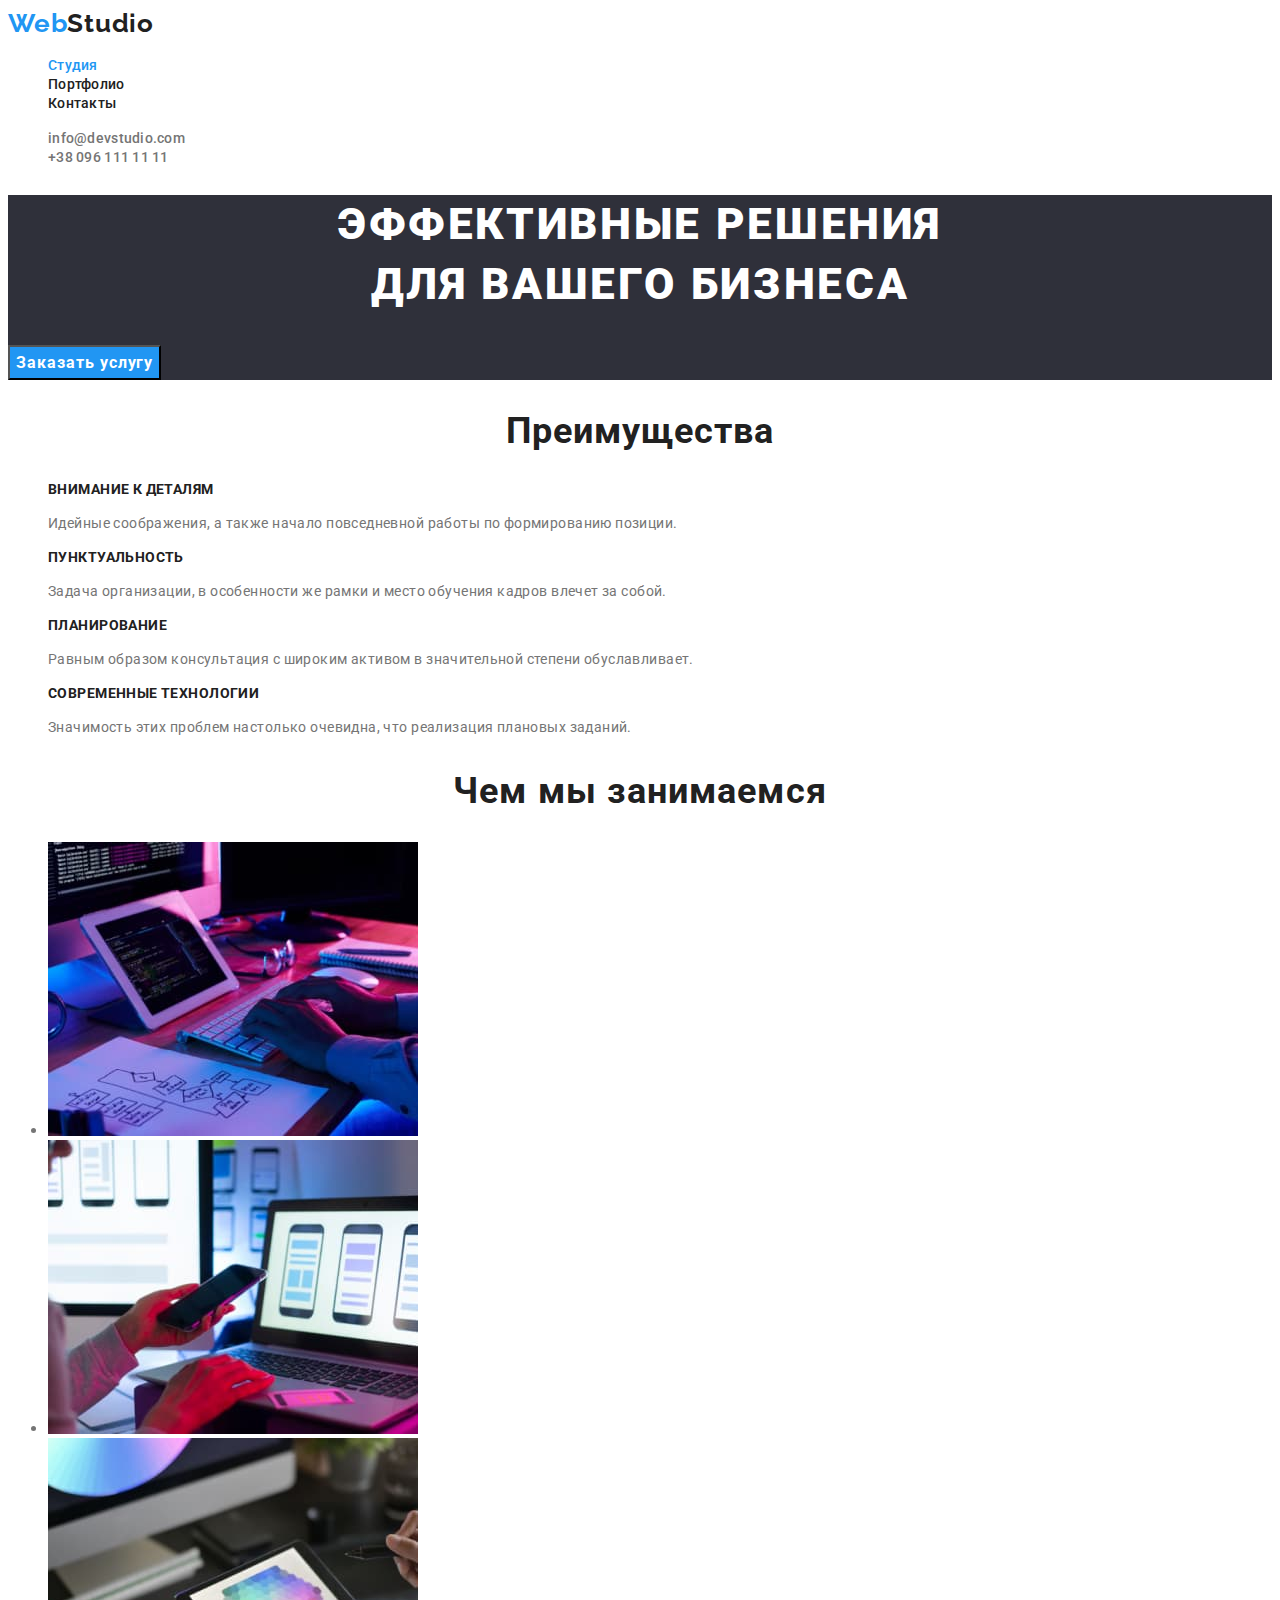
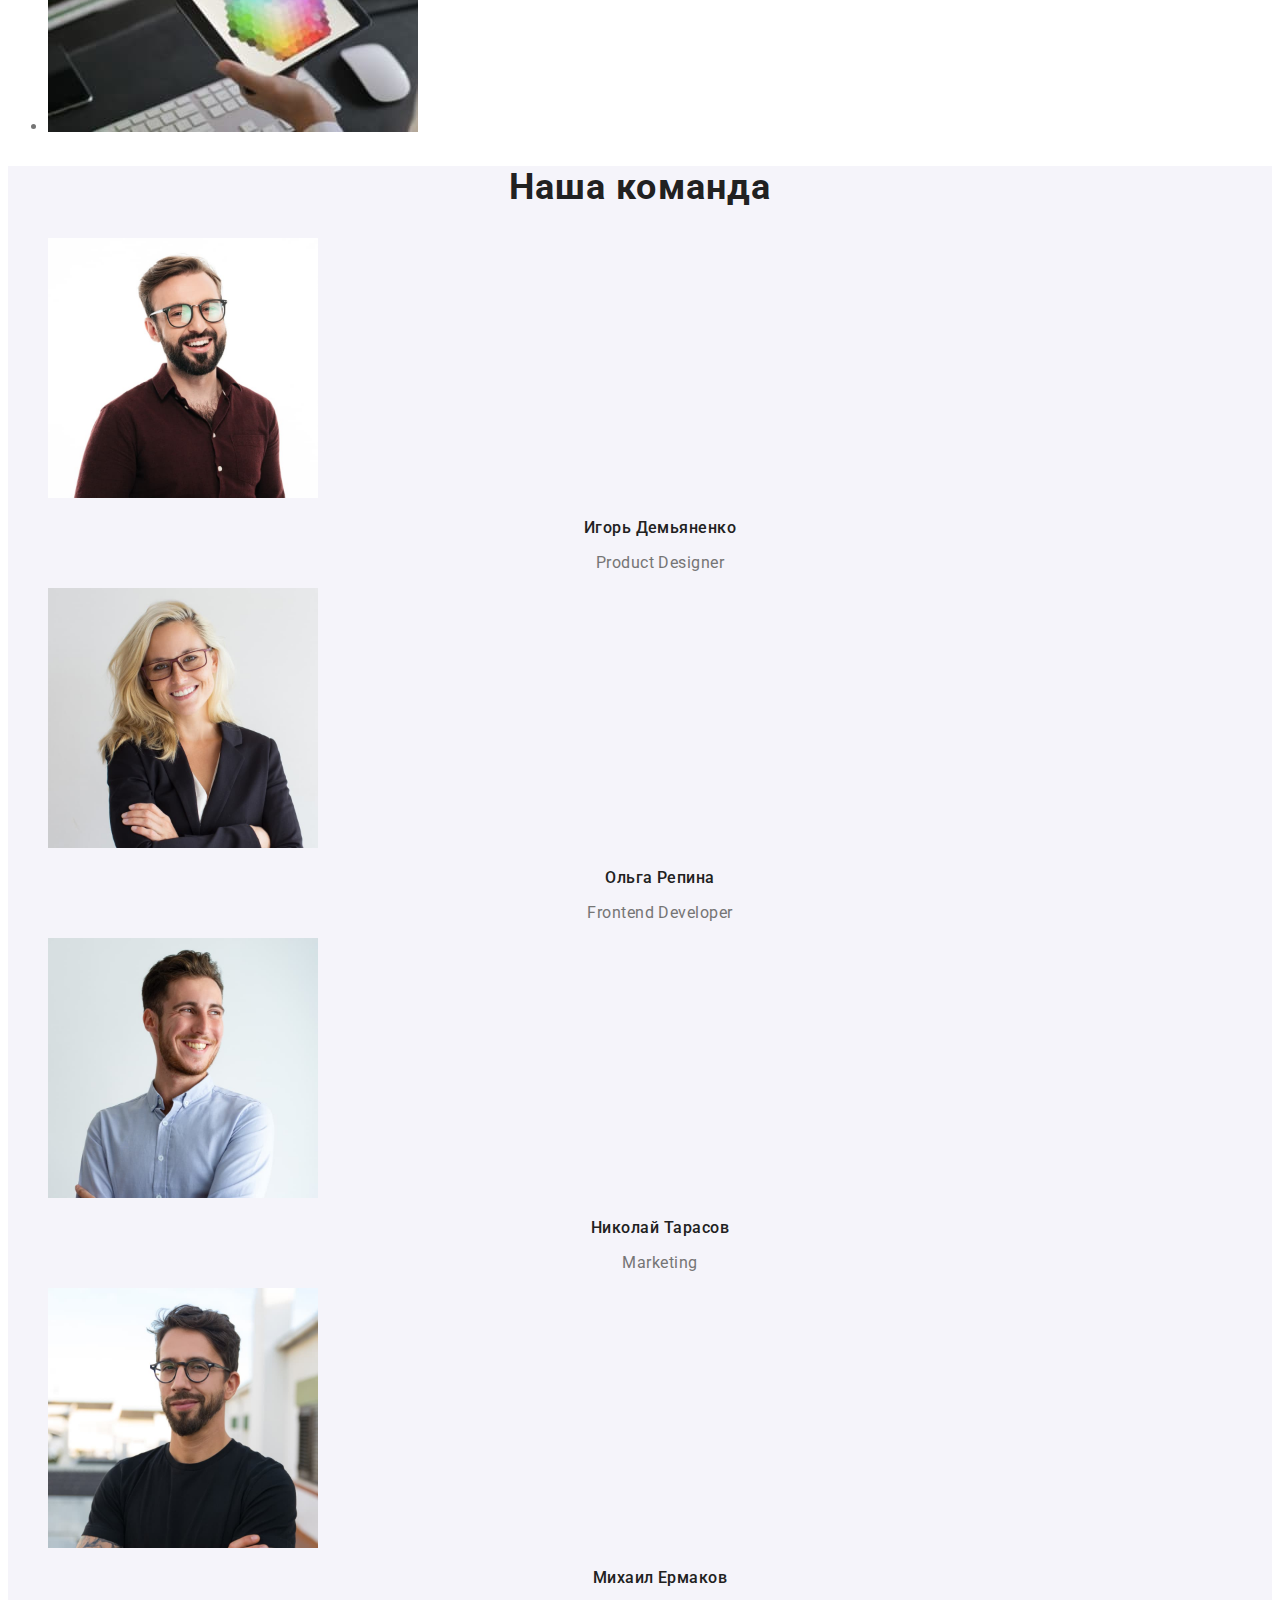
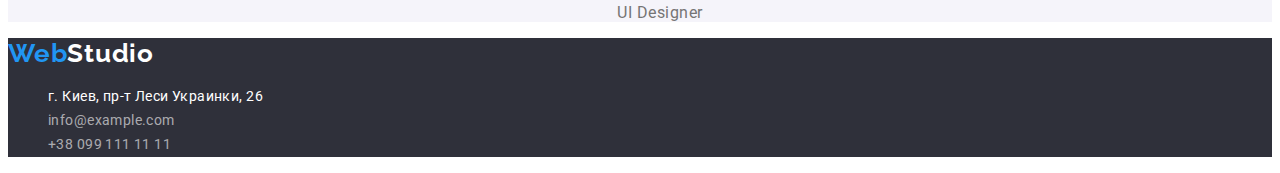
<file: index.html>
<!DOCTYPE html>
<html lang="ru">
  <head>
    <meta charset="UTF-8" />
    <meta http-equiv="X-UA-Compatible" content="IE=edge" />
    <meta name="viewport" content="width=device-width, initial-scale=1.0" />
    <title>Studio</title>
    <link
      href="https://fonts.googleapis.com/css2?family=Raleway:wght@700&family=Roboto:wght@400;500;700;900&display=swap"
      rel="stylesheet"
    />
    <link rel="stylesheet" href="./css/styles.css" />
  </head>
  <body>
    <header>
      <a href="./index.html" class="logo"><span class="logo-color">Web</span>Studio</a>
      <nav class="navigation">
        <ul class="list">
          <li><a href="./index.html" class="link current">Студия</a></li>
          <li><a href="./portfolio.html" class="link">Портфолио</a></li>
          <li><a href="" class="link">Контакты</a></li>
        </ul>
      </nav>
      <ul class="contacts list">
        <li><a href="mailto:info@devstudio.com" class="link">info@devstudio.com</a></li>
        <li><a href="tel:+380961111111" class="link">+38 096 111 11 11</a></li>
      </ul>
    </header>
    <main>
      <section class="section-hero">
        <h1 class="hero">
          Эффективные решения<br />
          для вашего бизнеса
        </h1>
        <button type="button" class="hero-button">Заказать услугу</button>
      </section>
      <section>
        <h2 class="title">Преимущества</h2>
        <ul class="list">
          <li>
            <h3 class="subtitle">Внимание к деталям</h3>
            <p class="text">
              Идейные соображения, а также начало повседневной работы по формированию позиции.
            </p>
          </li>
          <li>
            <h3 class="subtitle">Пунктуальность</h3>
            <p class="text">
              Задача организации, в особенности же рамки и место обучения кадров влечет за собой.
            </p>
          </li>
          <li>
            <h3 class="subtitle">Планирование</h3>
            <p class="text">
              Равным образом консультация с широким активом в значительной степени обуславливает.
            </p>
          </li>
          <li>
            <h3 class="subtitle">Современные технологии</h3>
            <p class="text">
              Значимость этих проблем настолько очевидна, что реализация плановых заданий.
            </p>
          </li>
        </ul>
      </section>
      <section>
        <h2 class="title">Чем мы занимаемся</h2>
        <ul>
          <li><img src="./images/img.jpg" alt="Руки печатают на клавитуре" width="370" /></li>
          <li><img src="./images/box2.jpg" alt="Руки, ноутбук и телефон" width="370" /></li>
          <li><img src="./images/box3.jpg" alt="Планшет и стилус в руках" width="370" /></li>
        </ul>
      </section>
      <section class="section-team">
        <h2 class="title">Наша команда</h2>
        <ul class="list">
          <li>
            <img src="./images/team1.jpg" alt="Портрет Игорь Демьяненко" width="270" height="260" />
            <h3 class="name">Игорь Демьяненко</h3>
            <p class="position">Product Designer</p>
          </li>
          <li>
            <img src="./images/team2.jpg" alt="Портрет Ольга Репина" width="270" height="260" />
            <h3 class="name">Ольга Репина</h3>
            <p class="position">Frontend Developer</p>
          </li>
          <li>
            <img src="./images/team3.jpg" alt="Портрет Николай Тарасов" width="270" height="260" />
            <h3 class="name">Николай Тарасов</h3>
            <p class="position">Marketing</p>
          </li>
          <li>
            <img src="./images/team4.jpg" alt="Портрет Михаил Ермаков" width="270" height="260" />
            <h3 class="name">Михаил Ермаков</h3>
            <p class="position">UI Designer</p>
          </li>
        </ul>
      </section>
    </main>
    <footer class="footer">
      <a href="./index.html" class="logo"><span class="logo-color">Web</span>Studio</a>
      <address>
        <ul class="list">
          <li><a class="link adress" href="">г. Киев, пр-т Леси Украинки, 26</a></li>
          <li><a class="link" href="mailto:info@example.com">info@example.com</a></li>
          <li><a class="link" href="tel:+380991111111">+38 099 111 11 11</a></li>
        </ul>
      </address>
    </footer>
  </body>
</html>
</file>
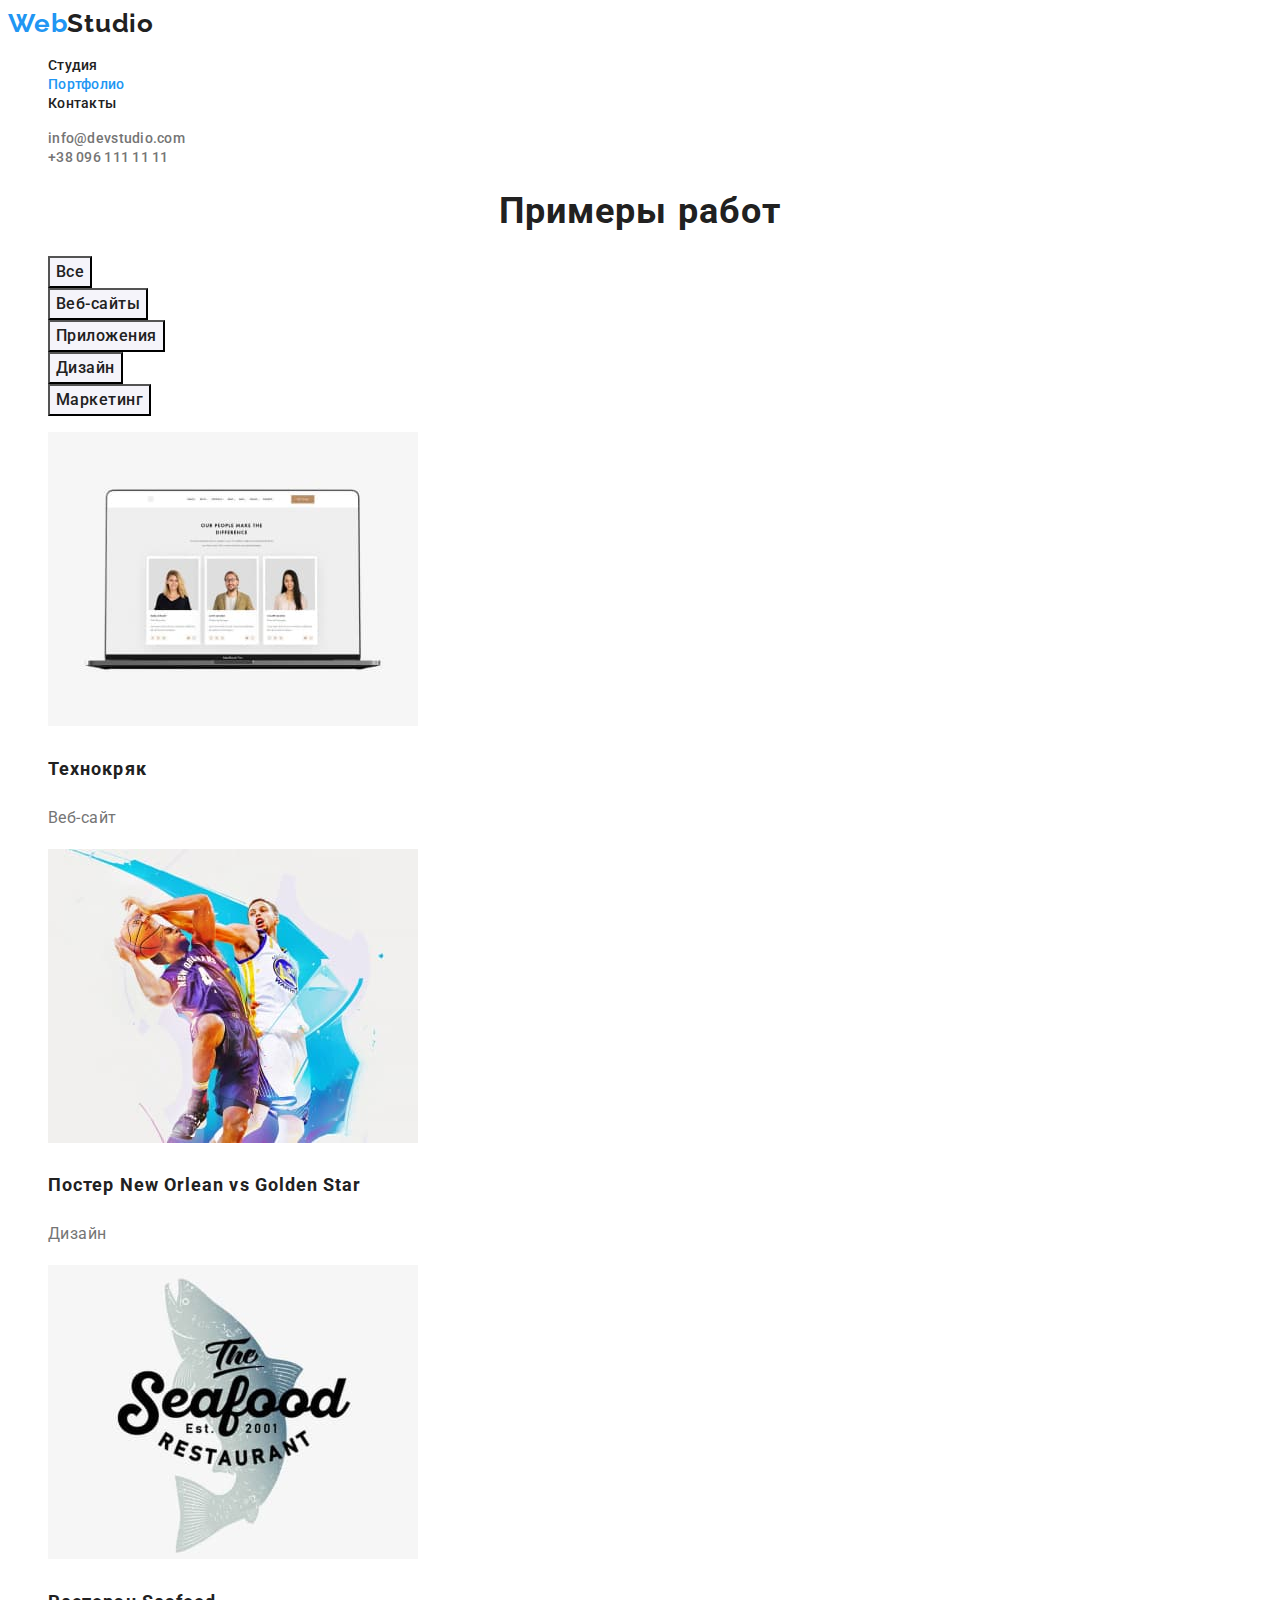
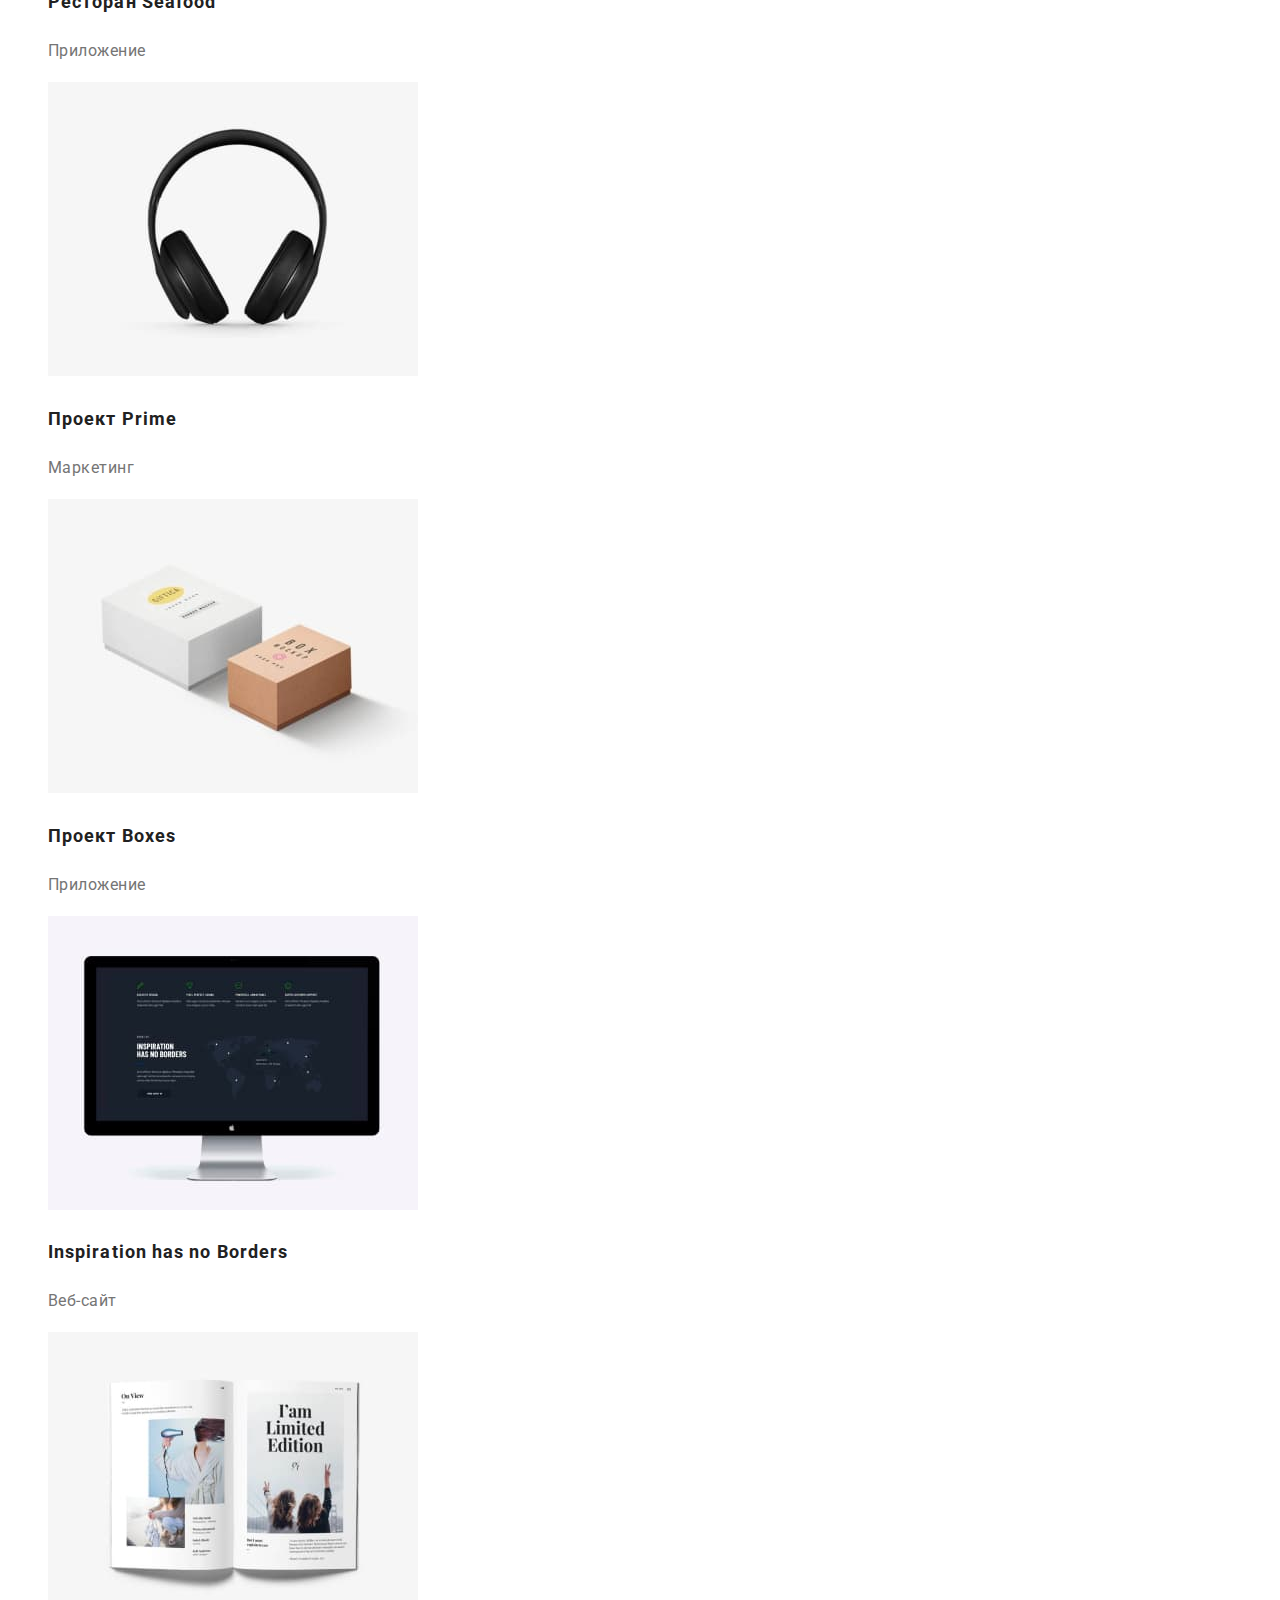
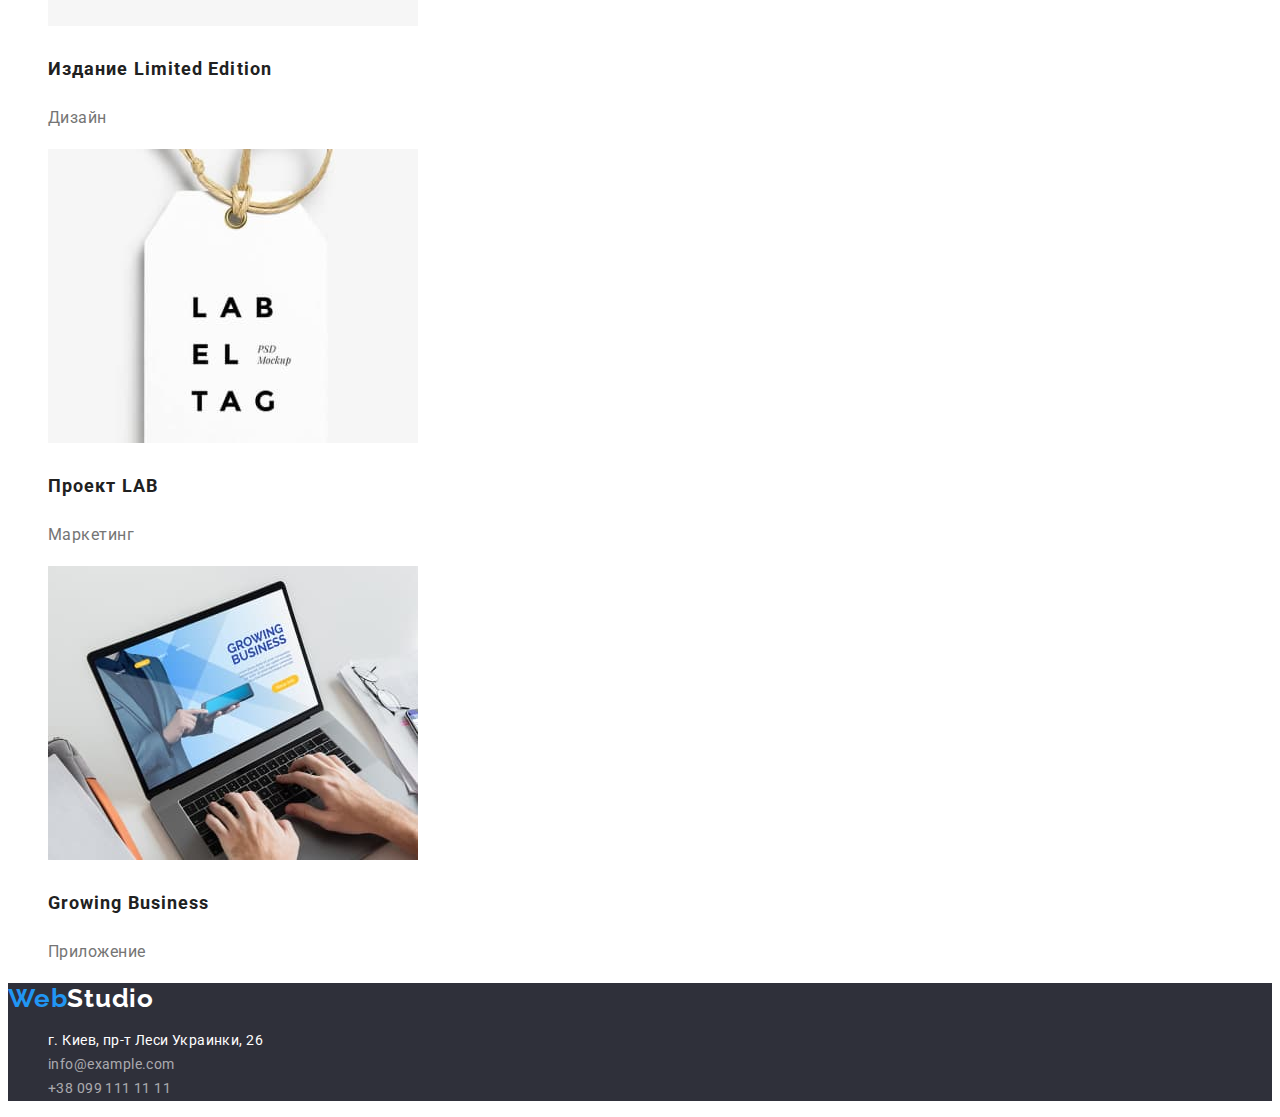
<file: portfolio.html>
<!DOCTYPE html>
<html lang="ru">
  <head>
    <meta charset="UTF-8" />
    <meta http-equiv="X-UA-Compatible" content="IE=edge" />
    <meta name="viewport" content="width=device-width, initial-scale=1.0" />
    <title>Portfolio</title>
    <link
      href="https://fonts.googleapis.com/css2?family=Raleway:wght@700&family=Roboto:wght@400;500;700;900&display=swap"
      rel="stylesheet"
    />
    <link rel="stylesheet" href="./css/styles.css" />
  </head>
  <body>
    <header>
      <a href="./index.html" class="logo"><span class="logo-color">Web</span>Studio</a>
      <nav class="navigation">
        <ul class="list">
          <li><a href="./index.html" class="link">Студия</a></li>
          <li><a href="./portfolio.html" class="link current">Портфолио</a></li>
          <li><a href="" class="link">Контакты</a></li>
        </ul>
      </nav>
      <ul class="contacts list">
        <li><a href="mailto:info@devstudio.com" class="link">info@devstudio.com</a></li>
        <li><a href="tel:+380961111111" class="link">+38 096 111 11 11</a></li>
      </ul>
    </header>
    <main>
      <section>
        <h1 class="title">Примеры работ</h1>
        <ul class="list">
          <li><button class="filter-button" type="button">Все</button></li>
          <li><button class="filter-button" type="button">Веб-сайты</button></li>
          <li><button class="filter-button" type="button">Приложения</button></li>
          <li><button class="filter-button" type="button">Дизайн</button></li>
          <li><button class="filter-button" type="button">Маркетинг</button></li>
        </ul>
        <ul class="examples list">
          <li>
            <a class="link" href=""
              ><img
                src="./images/img1.jpg"
                alt="Карточки людей на экране ноутбука"
                width="370"
                height="294"
              />
              <h2 class="example-name">Технокряк</h2>
              <p>Веб-сайт</p></a
            >
          </li>
          <li>
            <a class="link" href=""
              ><img
                src="./images/img2.jpg"
                alt="Баскетболисты в прыжке с мячем"
                width="370"
                height="294"
              />
              <h2 class="example-name">Постер New Orlean vs Golden Star</h2>
              <p>Дизайн</p></a
            >
          </li>
          <li>
            <a class="link" href=""
              ><img
                src="./images/img3.jpg"
                alt="Эмблема магазина в виде рыбы"
                width="370"
                height="294"
              />
              <h2 class="example-name">Ресторан Seafood</h2>
              <p>Приложение</p></a
            >
          </li>
          <li>
            <a class="link" href=""
              ><img src="./images/img4.jpg" alt="Наушники" width="370" height="294" />
              <h2 class="example-name">Проект Prime</h2>
              <p>Маркетинг</p></a
            >
          </li>
          <li>
            <a class="link" href=""
              ><img
                src="./images/img5.jpg"
                alt="Две коробки с надписями"
                width="370"
                height="294"
              />
              <h2 class="example-name">Проект Boxes</h2>
              <p>Приложение</p></a
            >
          </li>
          <li>
            <a class="link" href=""
              ><img src="./images/img6.jpg" alt="Монитор компьютера" width="370" height="294" />
              <h2 class="example-name">Inspiration has no Borders</h2>
              <p>Веб-сайт</p></a
            >
          </li>
          <li>
            <a class="link" href=""
              ><img src="./images/img7.jpg" alt="Развернутая книга" width="370" height="294" />
              <h2 class="example-name">Издание Limited Edition</h2>
              <p>Дизайн</p></a
            >
          </li>
          <li>
            <a class="link" href=""
              ><img src="./images/img8.jpg" alt="Лейбл с надпьсю" width="370" height="294" />
              <h2 class="example-name">Проект LAB</h2>
              <p>Маркетинг</p></a
            >
          </li>
          <li>
            <a class="link" href=""
              ><img
                src="./images/img9.jpg"
                alt="Ноутбук и руки печатающие"
                width="370"
                height="294"
              />
              <h2 class="example-name">Growing Business</h2>
              <p>Приложение</p></a
            >
          </li>
        </ul>
      </section>
    </main>
    <footer class="footer">
      <a href="./index.html" class="logo"><span class="logo-color">Web</span>Studio</a>
      <address>
        <ul class="list">
          <li><a class="link adress" href="">г. Киев, пр-т Леси Украинки, 26</a></li>
          <li><a class="link" href="mailto:info@example.com">info@example.com</a></li>
          <li><a class="link" href="tel:+380991111111">+38 099 111 11 11</a></li>
        </ul>
      </address>
    </footer>
  </body>
</html>
</file>
<file: css/styles.css>
/* 
основной цвет текста color: #212121;
вторичный цвет текста color: #757575;
белый цвет текста color: #FFFFFF;
альтернативный цвет текста color: #2196F3;

цвет фона футер #2F303A;
цвет фона вторичный #F5F4FA;

*/

:root {
  --primaty-text-color: #757575;
  --secondary-text-color: #212121;
  --white--text-color: #ffffff;
  --accent-text-color: #2196f3;
  --secondary-bg-color: #f5f4fa;
  --footer-bg-color: #2f303a;
  --footer-adress-color: rgba(255, 255, 255, 0.6);
}

body {
  font-family: Roboto, sans-serif;
  color: var(--primaty-text-color);
}

/* Logo */

.logo {
  font-family: Raleway, sans-serif;
  font-weight: 700;
  font-size: 26px;
  line-height: 1.19;
  letter-spacing: 0.03em;
  text-decoration: none;
  color: var(--secondary-text-color);
}

.logo-color {
  color: var(--accent-text-color);
}

/* Navigation */

.navigation .link {
  font-weight: 500;
  font-size: 14px;
  line-height: 1.14;
  letter-spacing: 0.02em;
  text-decoration: none;
  color: var(--secondary-text-color);
}

.navigation .link:hover,
.navigation .link:focus {
  color: var(--accent-text-color);
}
.navigation .link.current {
  color: var(--accent-text-color);
}

.list {
  list-style-type: none;
}

/* Contacts */

.contacts .link {
  color: var(--primaty-text-color);
  font-weight: 500;
  font-size: 14px;
  line-height: 1.14;
  letter-spacing: 0.02em;
  text-decoration: none;
}

.contacts .link:hover,
.contacts .link:focus {
  color: var(--accent-text-color);
}

/* Hero */

.hero {
  color: var(--white--text-color);
  font-weight: 900;
  font-size: 44px;
  line-height: 1.36;
  text-align: center;
  letter-spacing: 0.06em;
  text-transform: uppercase;
}
.section-hero {
  background-color: var(--footer-bg-color);
}
.hero-button {
  font-family: inherit;
  cursor: pointer;
  font-weight: 700;
  font-size: 16px;
  line-height: 1.87;
  display: flex;
  align-items: center;
  text-align: center;
  letter-spacing: 0.06em;
  color: var(--white--text-color);
  background-color: var(--accent-text-color);
}

/* Benefits */

.title {
  font-weight: 700;
  font-size: 36px;
  line-height: 1.17;
  text-align: center;
  letter-spacing: 0.03em;
  color: var(--secondary-text-color);
}

.subtitle {
  font-weight: 700;
  font-size: 14px;
  line-height: 1.14;
  letter-spacing: 0.03em;
  text-transform: uppercase;
  color: var(--secondary-text-color);
}

.list .text {
  font-size: 14px;
  line-height: 1.71;
  letter-spacing: 0.03em;
}

/* Our Team */

.section-team {
  background-color: var(--secondary-bg-color);
}

.name {
  font-weight: 500;
  font-size: 16px;
  line-height: 1.19;
  text-align: center;
  letter-spacing: 0.03em;
  color: var(--secondary-text-color);
}

.position {
  font-weight: 400;
  font-size: 16px;
  line-height: 1.19;
  text-align: center;
  letter-spacing: 0.03em;
}

/* Footer */

.footer {
  background-color: var(--footer-bg-color);
}

.footer .logo {
  color: var(--white--text-color);
}

.footer .link {
  font-style: normal;
  font-size: 14px;
  line-height: 1.71;
  letter-spacing: 0.03em;
  text-decoration: none;
  color: var(--footer-adress-color);
}
.footer .link.adress {
  color: var(--white--text-color);
}

.footer .link:hover,
.footer .link:focus {
  color: var(--accent-text-color);
}

/* 

------PORTFOLIO PAGE-------

 */

/* Examples */

.filter-button {
  font-family: inherit;
  font-weight: 500;
  font-size: 16px;
  line-height: 1.62;
  text-align: center;
  letter-spacing: 0.03em;
  cursor: pointer;
  color: var(--secondary-text-color);
  background-color: var(--secondary-bg-color);
}

.filter-button:hover,
.filter-button:focus {
  color: var(--white--text-color);
  background-color: var(--accent-text-color);
}

.examples .link {
  font-size: 16px;
  line-height: 1.87;
  letter-spacing: 0.03em;
  text-decoration: none;
  color: var(--primaty-text-color);
}
.example-name {
  font-weight: 700;
  font-size: 18px;
  line-height: 2;
  letter-spacing: 0.06em;
  color: var(--secondary-text-color);
}
</file>
